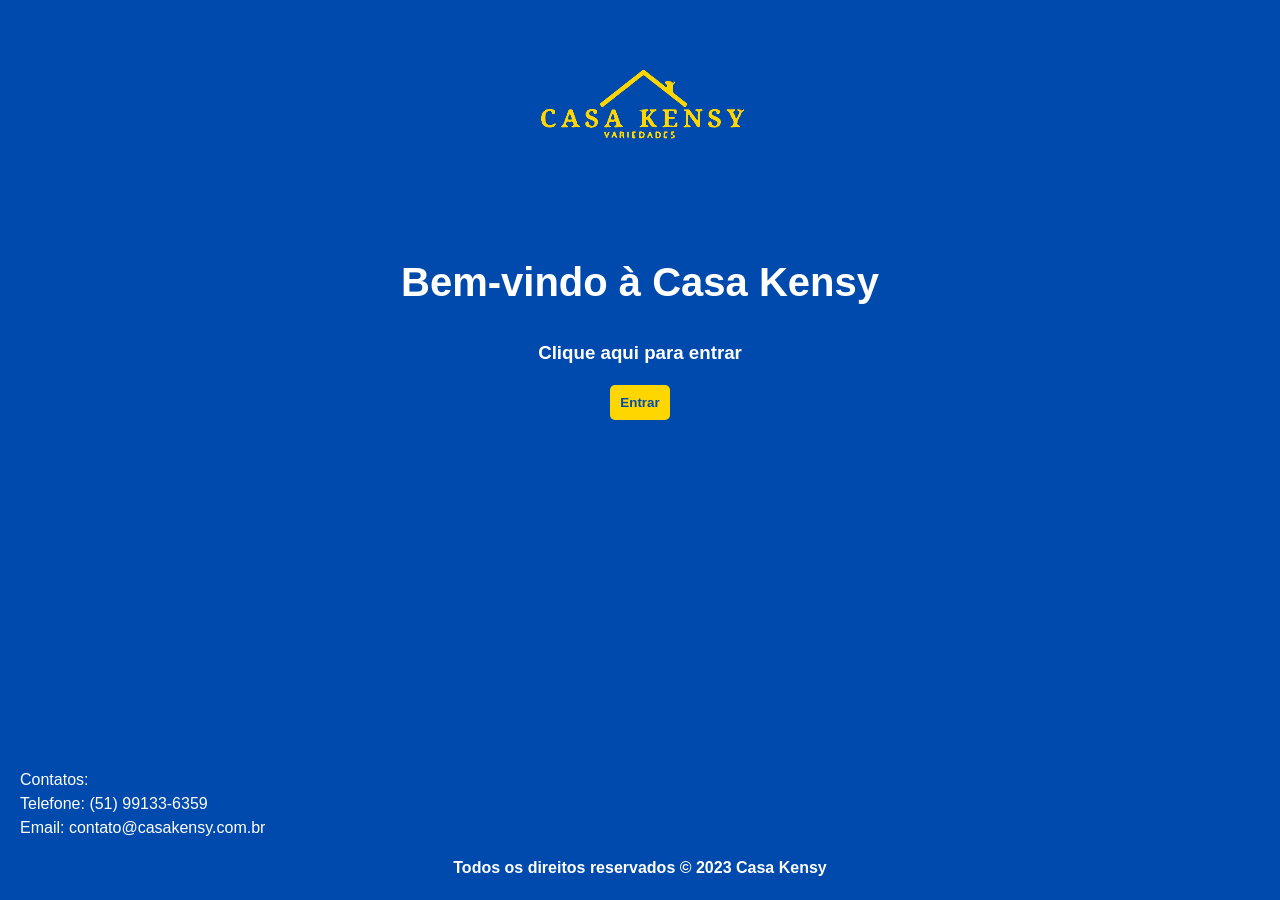
<file: index.html>
<!DOCTYPE html>
<html lang="pt-br">
<head>
    <link rel="shortcut icon" href="img/logo.png" type="image/x-icon">
    <link rel="stylesheet" href="css/estilo.css">
    <meta charset="UTF-8">
    <meta name="viewport" content="width=device-width, initial-scale=1.0">
    <title>Casa Kensy</title>
</head>
<body>
    <main class="principal-index">
        <img src="img/logo01.png" alt="Logo da Casa Kensy" id="logoIndex">
        <h1>Bem-vindo à Casa Kensy</h1>
        <h3>Clique aqui para entrar</h3>

        <input type="button" value="Entrar" onclick="window.location.href='formulario.html'" id="botoes">
    </main>
        

    <footer class="rodape">
      <div class="rodapeConteudo">
        <div class="contato">
          <p class="contatoTexto">
            Contatos: <br />
            Telefone: (51) 99133-6359 <br />
            Email: contato@casakensy.com.br
          </p>
        </div>
      </div>
      <p id="direitos">Todos os direitos reservados &copy; 2023 Casa Kensy</p>
    </footer>


    <script src="js/script.js"></script>
</body>
</html>
</file>
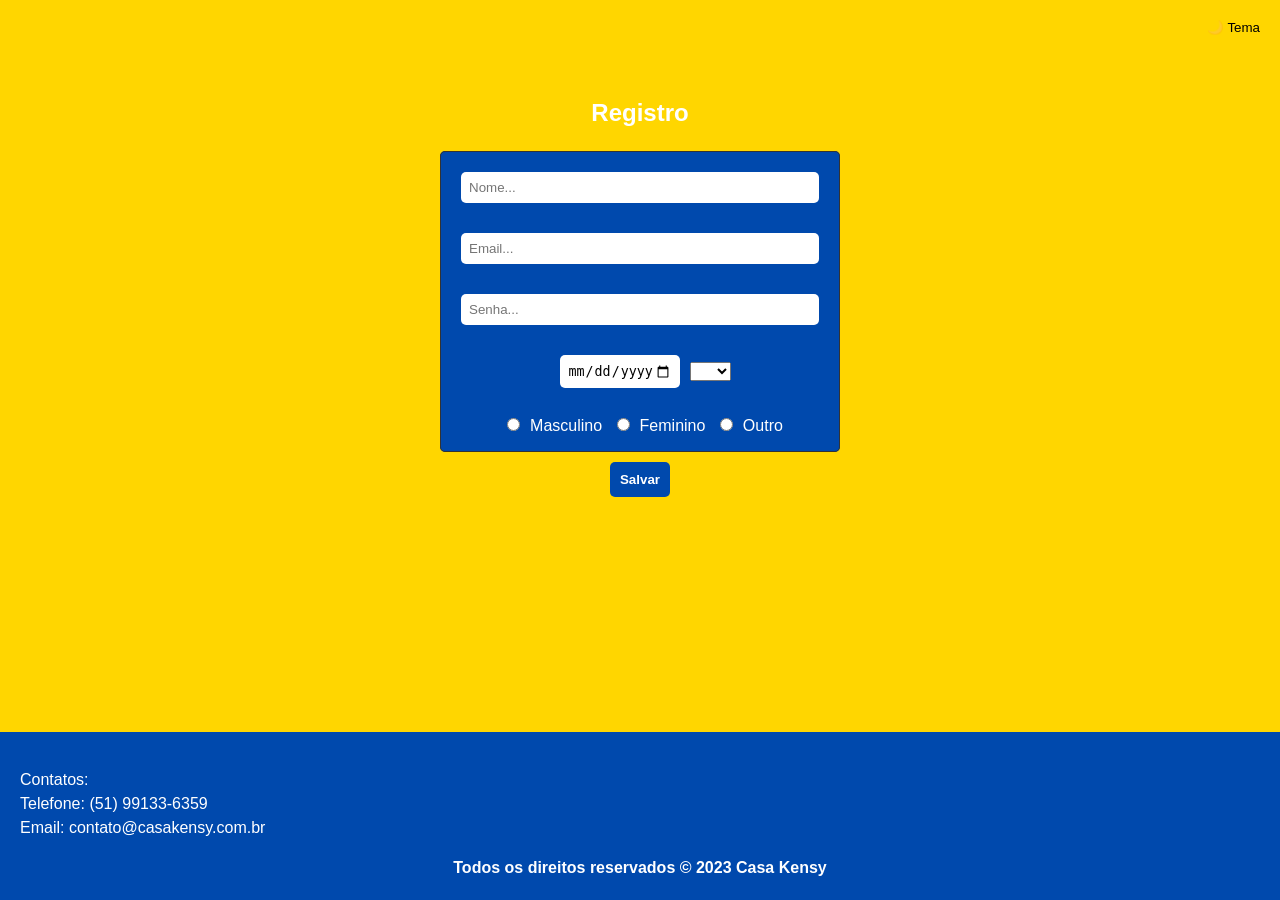
<file: formulario.html>
<!doctype html>
<html lang="pt-br">
  <head>
    <link rel="shortcut icon" href="img/logo.png" type="image/x-icon" />
    <link rel="stylesheet" href="css/estilo.css" />
    <meta charset="UTF-8" />
    <meta name="viewport" content="width=device-width, initial-scale=1.0" />
    <title>Casa Kensy</title>
  </head>
  <body class="paginaFormulario">
    <header class="topo-formulario">
      <div class="botao">
        <button onclick="mudarTema()" id="botaoTema">🌙 Tema</button>
      </div>
    </header>

    <main class="principal-formulario">
      <h2>Registro</h2>
      <form action="inicio.html" method="get" id="formCadastro">
        <fieldset class="bordaFormulario">
          <input
            type="text"
            id="nome"
            maxlength="30"
            name="nome"
            placeholder="Nome..."
            required
          />
          <input
            type="email"
            id="email"
            name="email"
            maxlength="50"
            placeholder="Email..."
            required
          />
          <input
            type="password"
            id="senha"
            name="senha"
            maxlength="15"
            placeholder="Senha..."
            required
          />
          <div class="dataSelecao">
          <input 
          type="date" 
          name="dataNascimento" 
          id="dataNascimento"
          min="1950-01-01"
          max="2026-01-01"
          required>
          <select name="uf" id="selecaoUF" required>""
            <option value=""></option>
          <option value="rs">RS</option>
          <option value="sc">SC</option>
          <option value="pr">PR</option>
          <option value="rj">RJ</option>
          <option value="sp">SP</option>
          </select>
          </div>  
          <label for="sexo">
            <input
              type="radio"
              name="sexo"
              id="sexoMasculino"
              value="m"
              class="radio"
              required
            /><label for="sexoMasculino">Masculino</label>
            <input
              type="radio"
              name="sexo"
              id="sexoFeminino"
              value="f"
              class="radio"
              required
            /><label for="sexoFeminino">Feminino</label>
            <input 
            type="radio" 
            name="sexo" 
            id="sexoOutro" 
            value="o" 
            class="radio" 
            required/><label for="sexoOutro">Outro
          </label>
        </fieldset>
        <input type="button" value="Salvar" id="botoes" onclick="validarFormulario(); saudacao();" />
      </form>
    </main>

    <footer class="rodape">
      <p class="contato">
        Contatos: <br />
        Telefone: (51) 99133-6359 <br />
        Email: contato@casakensy.com.br
      </p>
      <p id="direitos">Todos os direitos reservados &copy; 2023 Casa Kensy</p>
    </footer>

    <script src="js/script.js"></script></script>
  </body>
</html>
</file>
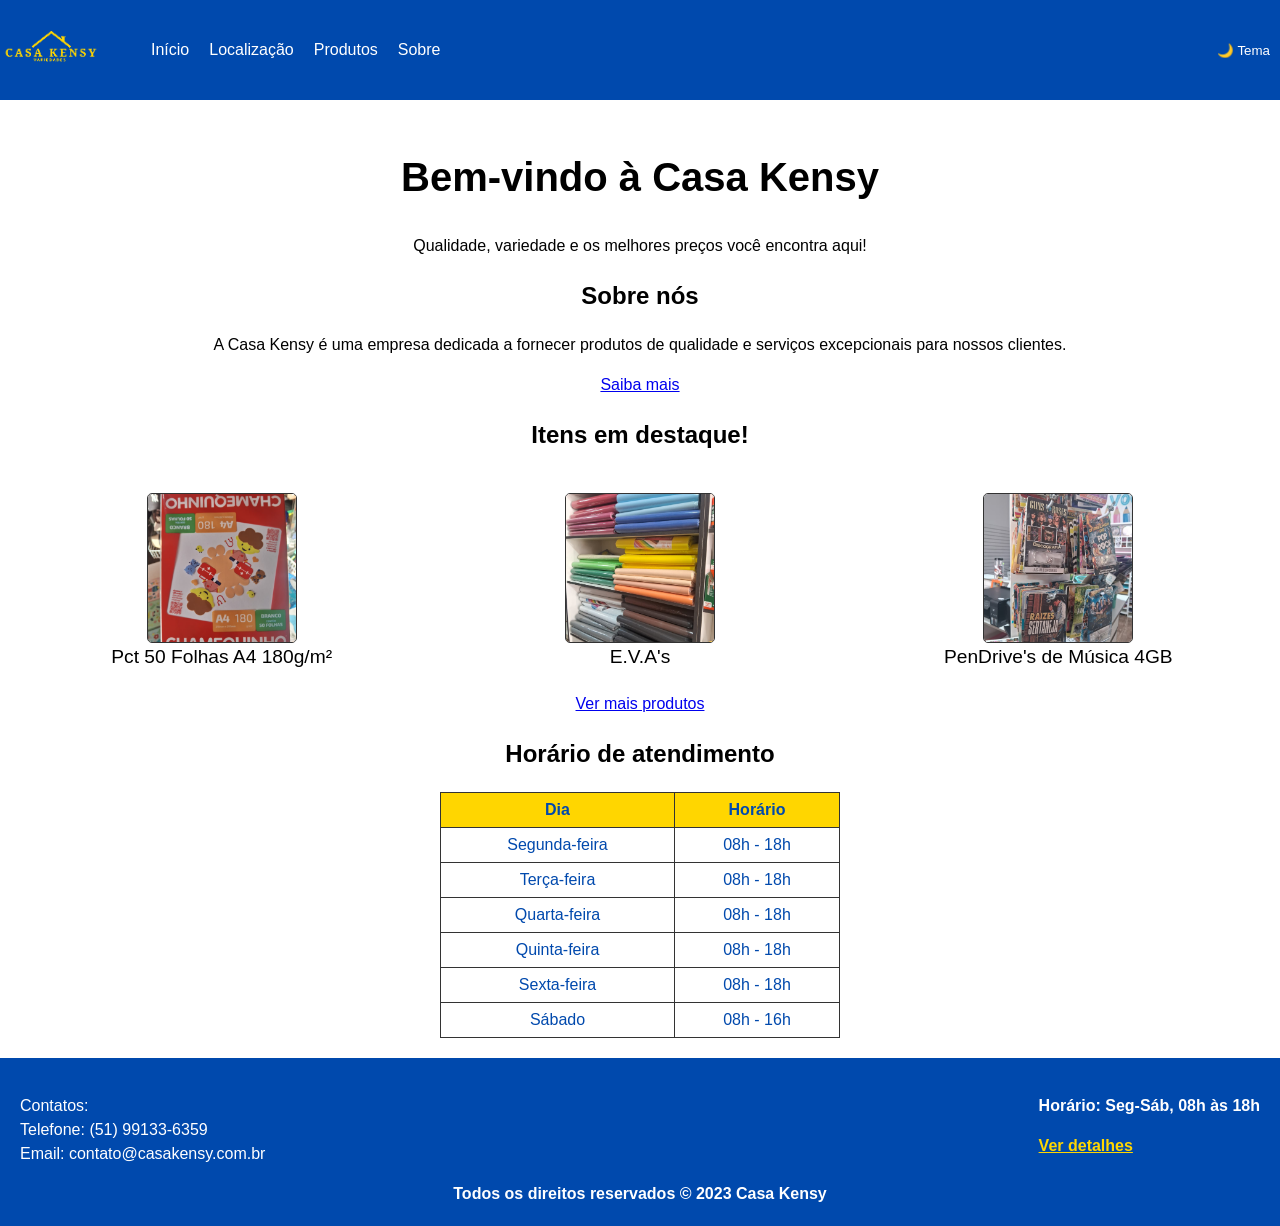
<file: inicio.html>
<!doctype html>
<html lang="pt-br">
  <head>
    <link rel="shortcut icon" href="img/logo.png" type="image/x-icon" />
    <link rel="stylesheet" href="css/estilo.css" />
    <meta charset="UTF-8" />
    <meta name="viewport" content="width=device-width, initial-scale=1.0" />
    <title>Casa Kensy</title>
  </head>
  <body>
    <header class="topo">
      <img
        src="img/logo01.png"
        alt="Logo da Casa Kensy"
        onclick="window.location.href = 'inicio.html'"
        id="logo"
      />
      <nav class="menu">
        <ul>
          <li><a href="inicio.html" class="linkMenu">Início</a></li>
          <li><a href="localizacao.html" class="linkMenu">Localização</a></li>
          <li><a href="produtos.html" class="linkMenu">Produtos</a></li>
          <li><a href="sobre.html" class="linkMenu">Sobre</a></li>
        </ul>
      </nav>
      <button onclick="mudarTema()" id="botaoTema">🌙 Tema</button>
    </header>

    <main class="principal-inicio">
      <h1>Bem-vindo à Casa Kensy</h1>
      <section class="banner">
        <p>Qualidade, variedade e os melhores preços você encontra aqui!</p>
      </section>
      <section>
        <h2>Sobre nós</h2>
        <p>
          A Casa Kensy é uma empresa dedicada a fornecer produtos de qualidade e
          serviços excepcionais para nossos clientes.
        </p>
        <a href="sobre.html">Saiba mais</a>
      </section>
      <h2>Itens em destaque!</h2>
      <section class="destaques">
        <div class="card">
          <img
            src="img/destaque01.jpeg"
            alt="Item destaque 1"
            class="itemDestaque"
          />
          Pct 50 Folhas A4 180g/m²
        </div>
        <div class="card">
          <img
            src="img/destaque02.jpeg"
            alt="Item destaque 2"
            class="itemDestaque"
          />
          E.V.A's
        </div>
        <div class="card">
          <img
            src="img/destaque03.jpeg"
            alt="Item destaque 3"
            class="itemDestaque"
          />
          PenDrive's de Música 4GB
        </div>
      </section>
      <a href="produtos.html">Ver mais produtos</a>

      <h2 id="horario">Horário de atendimento</h2>
      <table class="tabelaHorario">
        <tr>
          <th>Dia</th>
          <th>Horário</th>
        </tr>
        <tr>
          <td>Segunda-feira</td>
          <td>08h - 18h</td>
        </tr>
        <tr>
          <td>Terça-feira</td>
          <td>08h - 18h</td>
        </tr>
        <tr>
          <td>Quarta-feira</td>
          <td>08h - 18h</td>
        </tr>
        <tr>
          <td>Quinta-feira</td>
          <td>08h - 18h</td>
        </tr>
        <tr>
          <td>Sexta-feira</td>
          <td>08h - 18h</td>
        </tr>
        <tr>
          <td>Sábado</td>
          <td>08h - 16h</td>
        </tr>
      </table>
    </main>

    <footer class="rodape">
      <div class="rodapeConteudo">
        <div class="contato">
          <p class="contatoTexto">
            Contatos: <br />
            Telefone: (51) 99133-6359 <br />
            Email: contato@casakensy.com.br
          </p>
        </div>

        <div class="horario">
          <p>Horário: Seg-Sáb, 08h às 18h</p>
          <a href="#horario" id="linkHorario">Ver detalhes</a>
        </div>
      </div>
      <p id="direitos">Todos os direitos reservados &copy; 2023 Casa Kensy</p>
    </footer>

    <script src="js/script.js"></script>
  </body>
</html>
</file>
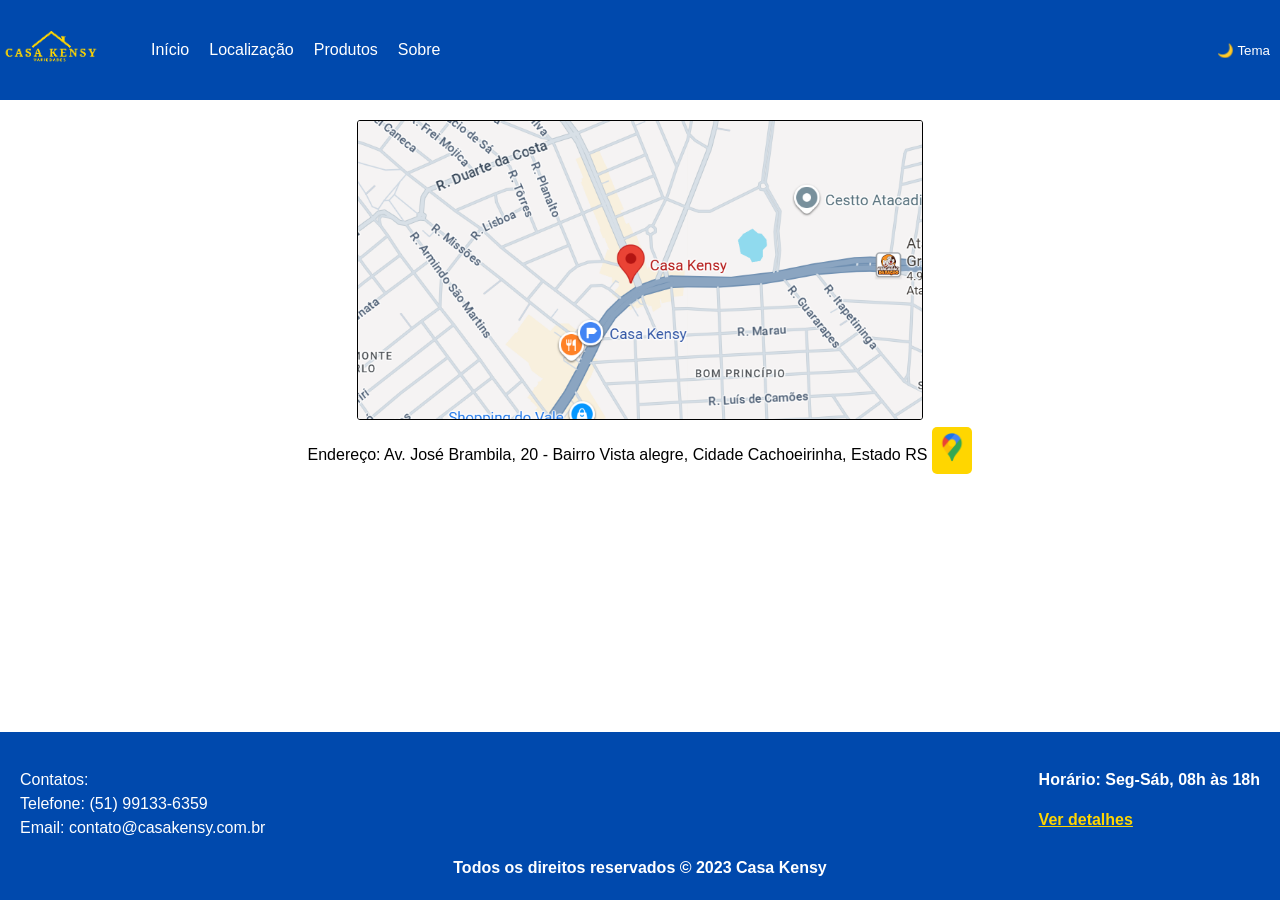
<file: localizacao.html>
<!doctype html>
  <html lang="pt-br">
    <head>
      <link rel="shortcut icon" href="img/logo.png" type="image/x-icon" />
      <link rel="stylesheet" href="css/estilo.css" />
      <meta charset="UTF-8" />
      <meta name="viewport" content="width=device-width, initial-scale=1.0" />
      <title>Casa Kensy</title>
    </head>
    <body>
      <header class="topo">
        <img
          src="img/logo01.png"
          alt="Logo da Casa Kensy"
          onclick="window.location.href = 'inicio.html'"
          id="logo"
        />
        <nav class="menu">
          <ul>
            <li><a href="inicio.html" class="linkMenu">Início</a></li>
            <li><a href="localizacao.html" class="linkMenu">Localização</a></li>
            <li><a href="produtos.html" class="linkMenu">Produtos</a></li>
            <li><a href="sobre.html" class="linkMenu">Sobre</a></li>
          </ul>
        </nav>
        <button onclick="mudarTema()" id="botaoTema">🌙 Tema</button>
      </header>

      <main class="principal-localizacao">
        <a href="https://maps.app.goo.gl/h1UAK2aAuMtQYg6R8" target="_blank">
          <img
            src="img/localizacao.png"
            alt="Localização da Casa Kensy"
            class="fotoLocalizacao"
          />
        </a>
        <div class="endereco">
          <p>
            Endereço: Av. José Brambila, 20 - Bairro Vista alegre, Cidade
            Cachoeirinha, Estado RS
          </p>
          <a
            href="https://maps.app.goo.gl/h1UAK2aAuMtQYg6R8"
            target="_blank"
            id="botaoMaps"
            ><img src="img/maps.png" alt="Maps" id="logoMaps"
          /></a>
        </div>
      </main>
      <footer class="rodape">
        <div class="rodapeConteudo">
          <div class="contato">
            <p class="contatoTexto">
              Contatos: <br />
              Telefone: (51) 99133-6359 <br />
              Email: contato@casakensy.com.br
            </p>
          </div>

          <div class="horario">
            <p>Horário: Seg-Sáb, 08h às 18h</p>
            <a href="inicio.html#horario" id="linkHorario">Ver detalhes</a>
          </div>
        </div>
        <p id="direitos">Todos os direitos reservados &copy; 2023 Casa Kensy</p>
      </footer>

      <script src="js/script.js"></script>
    </body>
  </html>
</file>
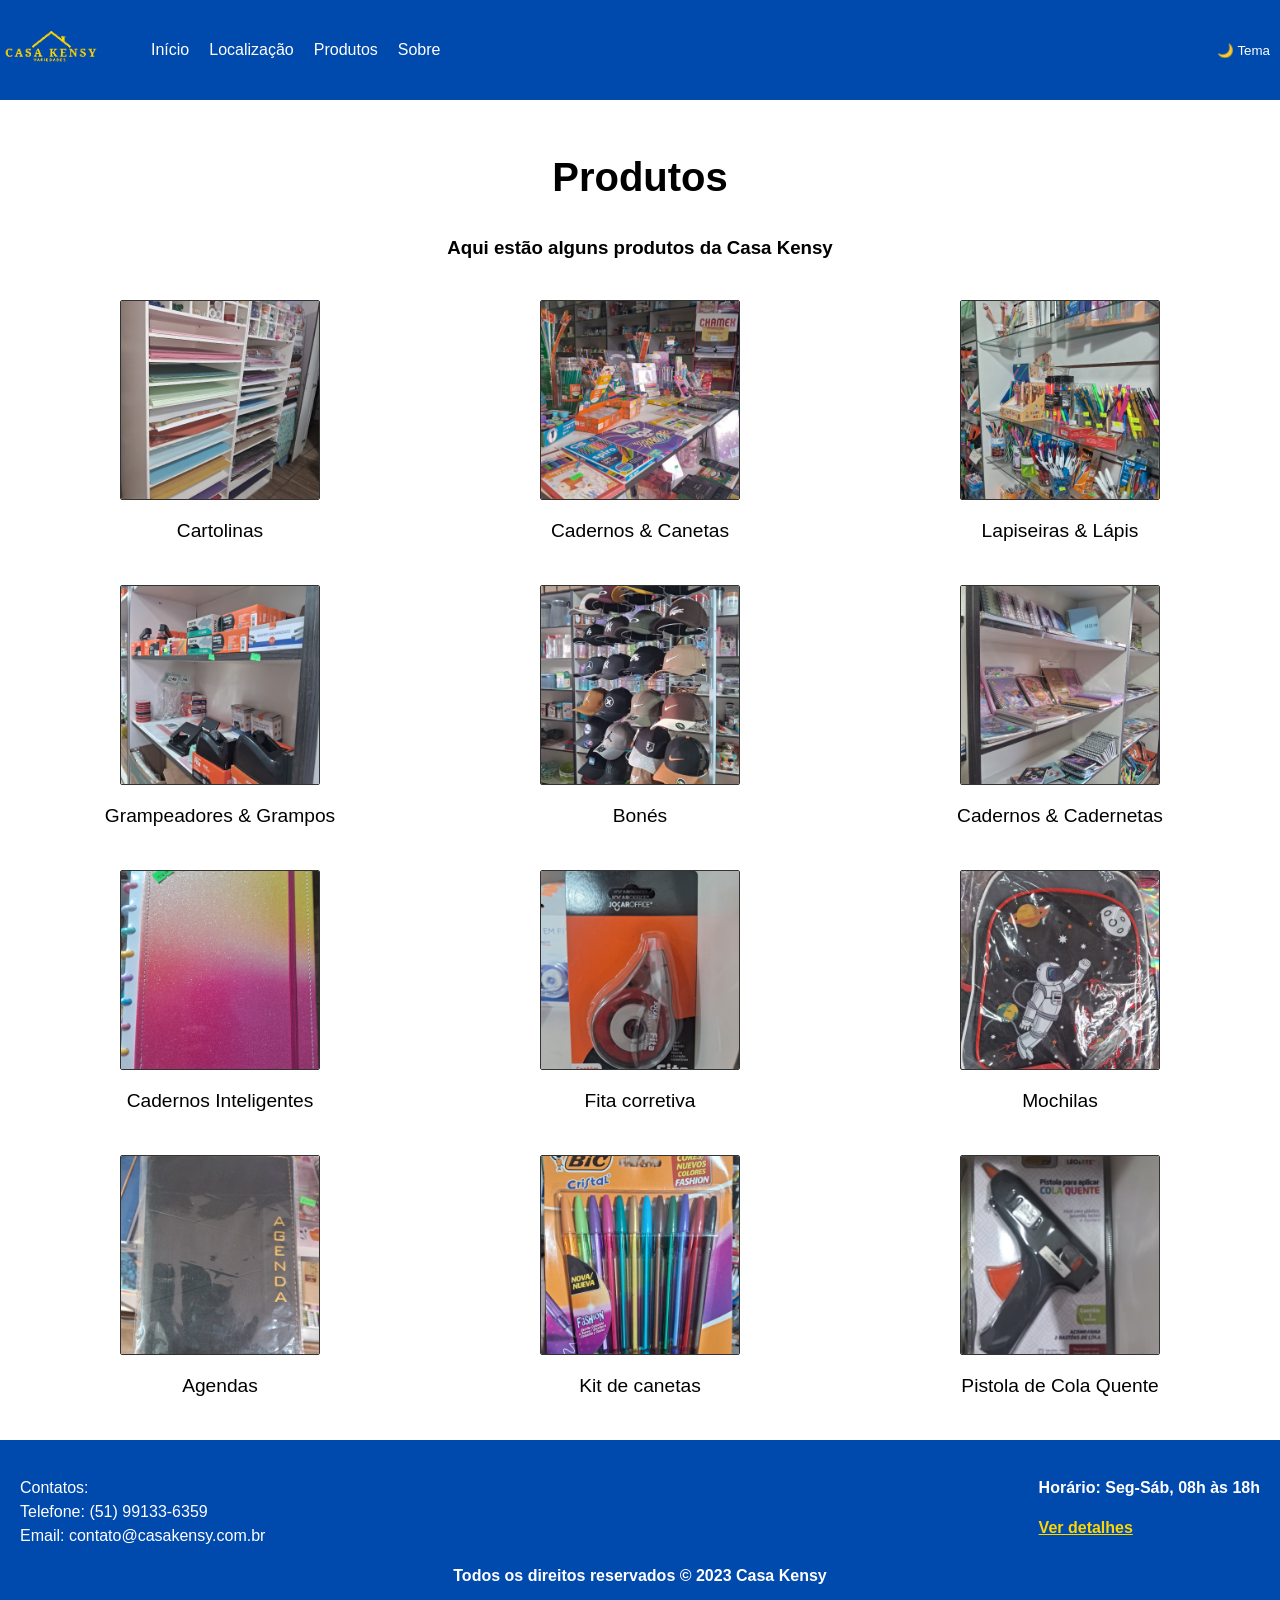
<file: produtos.html>
<!doctype html>
<html lang="pt-br">
  <head>
    <link rel="shortcut icon" href="img/logo.png" type="image/x-icon" />
    <link rel="stylesheet" href="css/estilo.css" />
    <meta charset="UTF-8" />
    <meta name="viewport" content="width=device-width, initial-scale=1.0" />
    <title>Casa Kensy</title>
  </head>
  <body>
    <header class="topo">
      <img
        src="img/logo01.png"
        alt="Logo da Casa Kensy"
        onclick="window.location.href = 'inicio.html'"
        id="logo"
      />
      <nav class="menu">
        <ul>
          <li><a href="inicio.html">Início</a></li>
          <li><a href="localizacao.html">Localização</a></li>
          <li><a href="produtos.html">Produtos</a></li>
          <li><a href="sobre.html">Sobre</a></li>
        </ul>
      </nav>
      <button onclick="mudarTema()" id="botaoTema">🌙 Tema</button>
    </header>

    <main class="principal-produtos">
      <h1>Produtos</h1>
      <h3>Aqui estão alguns produtos da Casa Kensy</h3>

      <section class="galeriaProdutos">
        <div class="item">
          <img
            src="img/01.jpeg"
            alt="Imagem da Casa Kensy"
            class="imagemGaleria"
          />
          <p>Cartolinas</p>
        </div>
        <div class="item">
          <img
            src="img/02.jpeg"
            alt="Imagem da Casa Kensy"
            class="imagemGaleria"
          />
          <p>Cadernos & Canetas</p>
        </div>
        <div class="item">
          <img
            src="img/03.jpeg"
            alt="Imagem da Casa Kensy"
            class="imagemGaleria"
          />
          <p>Lapiseiras & Lápis</p>
        </div>
        <div class="item">
          <img
            src="img/04.jpeg"
            alt="Imagem da Casa Kensy"
            class="imagemGaleria"
          />
          <p>Grampeadores & Grampos</p>
        </div>
        <div class="item">
          <img
            src="img/05.jpeg"
            alt="Imagem da Casa Kensy"
            class="imagemGaleria"
          />
          <p>Bonés</p>
        </div>
        <div class="item">
          <img
            src="img/06.jpeg"
            alt="Imagem da Casa Kensy"
            class="imagemGaleria"
          />
          <p>Cadernos & Cadernetas</p>
        </div>
        <div class="item">
          <img
            src="img/produto01.jpeg"
            alt="Imagem da Casa Kensy"
            class="imagemGaleria"
          />
          <p>Cadernos Inteligentes</p>
        </div>
        <div class="item">
          <img
            src="img/produto02.jpeg"
            alt="Imagem da Casa Kensy"
            class="imagemGaleria"
          />
          <p>Fita corretiva</p>
        </div>
        <div class="item">
          <img
            src="img/produto03.jpeg"
            alt="Imagem da Casa Kensy"
            class="imagemGaleria"
          />
        <p>Mochilas</p>
        </div>
        <div class="item">
          <img
            src="img/produto04.jpeg"
            alt="Imagem da Casa Kensy"
            class="imagemGaleria"
          />
        <p>Agendas</p>
        </div>
        <div class="item">
          <img
            src="img/produto05.jpeg"
            alt="Imagem da Casa Kensy"
            class="imagemGaleria"
          />
          <p>Kit de canetas</p>
        </div>
        <div class="item">
          <img
            src="img/produto06.jpeg"
            alt="Imagem da Casa Kensy"
            class="imagemGaleria"
          />
          <p>Pistola de Cola Quente</p>
        </div>
      </section>
    </main>

    <footer class="rodape">
      <div class="rodapeConteudo">
        <div class="contato">
          <p class="contatoTexto">
            Contatos: <br />
            Telefone: (51) 99133-6359 <br />
            Email: contato@casakensy.com.br
          </p>
        </div>

        <div class="horario">
          <p>Horário: Seg-Sáb, 08h às 18h</p>
          <a href="inicio.html#horario" id="linkHorario">Ver detalhes</a>
        </div>
      </div>
      <p id="direitos">Todos os direitos reservados &copy; 2023 Casa Kensy</p>
    </footer>

    <script src="js/script.js"></script>
  </body>
</html>
</file>
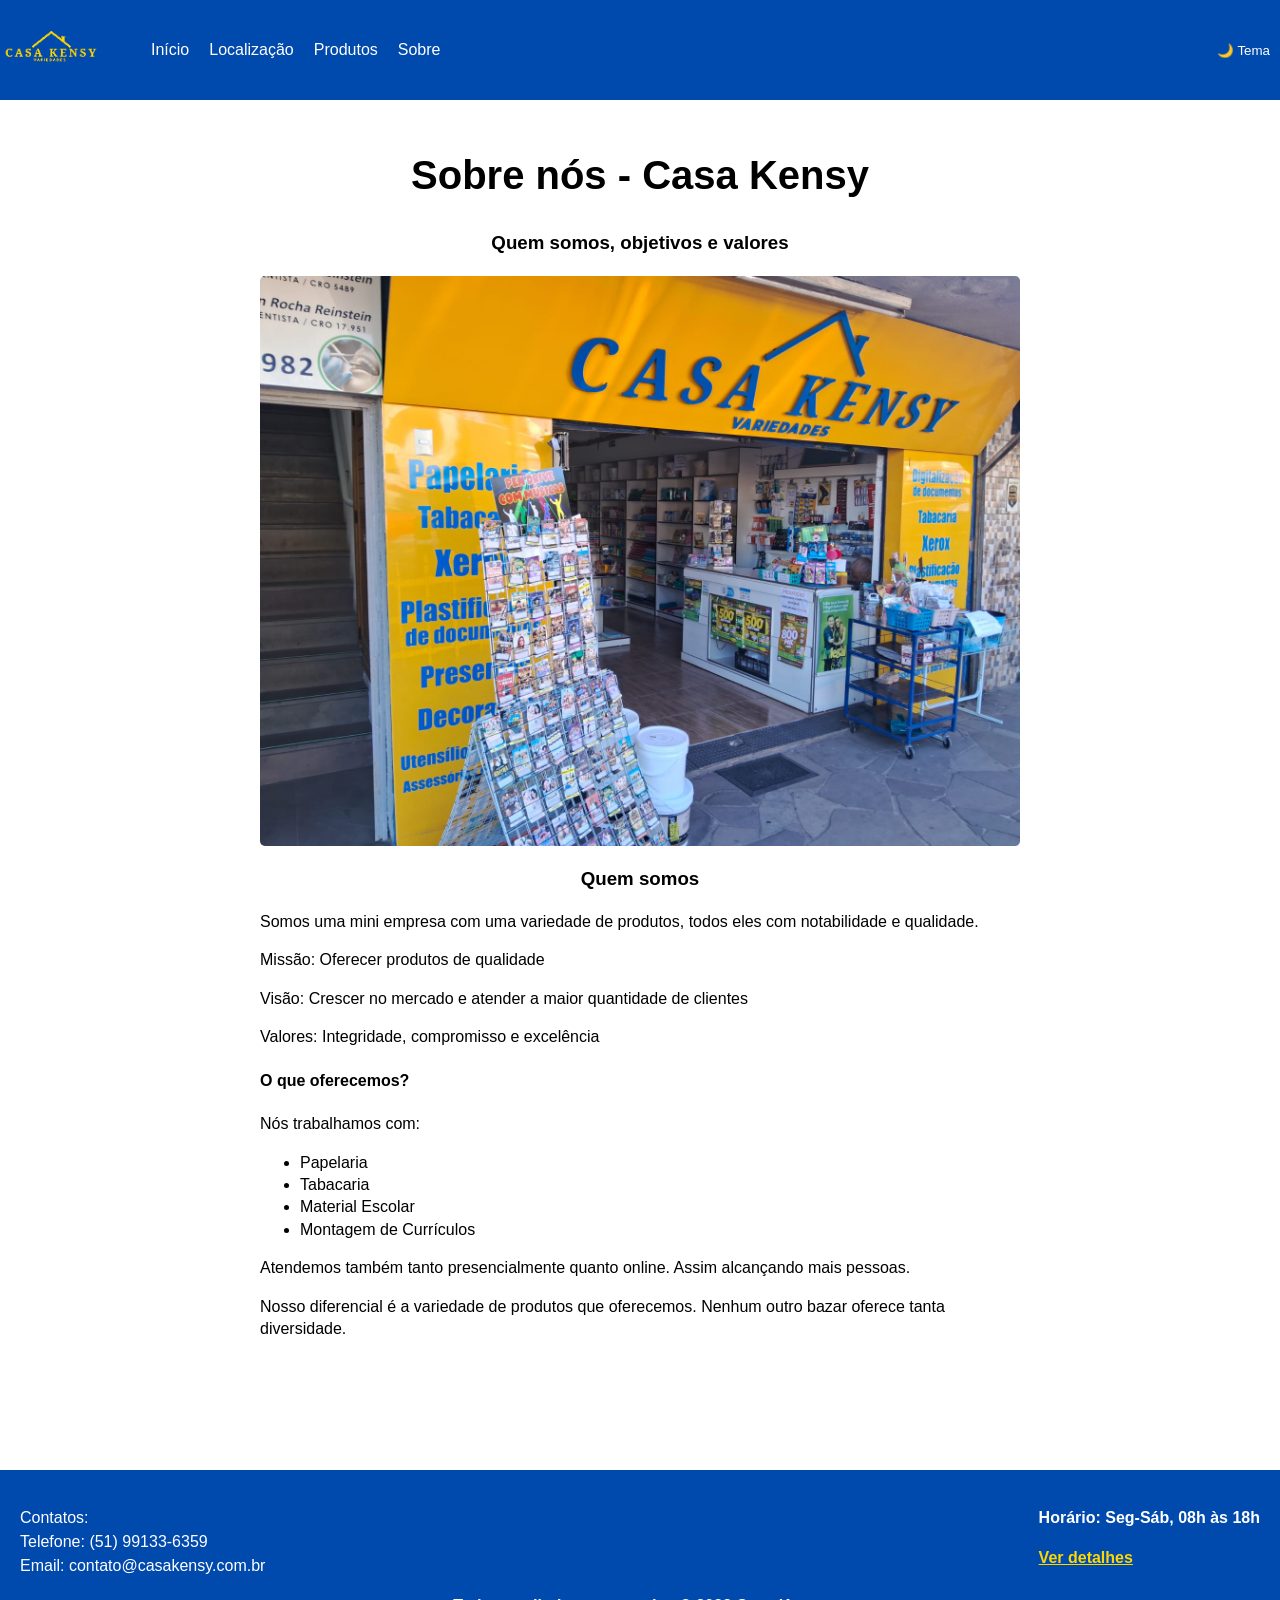
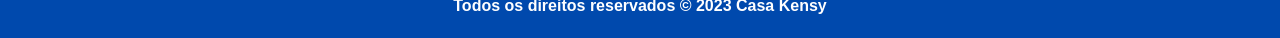
<file: sobre.html>
<!doctype html>
<html lang="pt-br">
  <head>
    <link rel="shortcut icon" href="img/logo.png" type="image/x-icon" />
    <link rel="stylesheet" href="css/estilo.css" />
    <meta charset="UTF-8" />
    <meta name="viewport" content="width=device-width, initial-scale=1.0" />
    <title>Casa Kensy</title>
  </head>
  <body>
    <header class="topo">
      <img
        src="img/logo01.png"
        alt="Logo da Casa Kensy"
        onclick="window.location.href = 'inicio.html'"
        id="logo"
      />
      <nav class="menu">
        <ul>
          <li><a href="inicio.html" class="linkMenu">Início</a></li>
          <li><a href="localizacao.html" class="linkMenu">Localização</a></li>
          <li><a href="produtos.html" class="linkMenu">Produtos</a></li>
          <li><a href="sobre.html" class="linkMenu">Sobre</a></li>
        </ul>
      </nav>
      <button onclick="mudarTema()" id="botaoTema">🌙 Tema</button>
    </header>

    <main class="principal-sobre">
      <h1>Sobre nós - Casa Kensy</h1>
      <h3>Quem somos, objetivos e valores</h3>
      <img src="img/08.jpeg" alt="Imagem da Casa Kensy" />
      <h3>Quem somos</h3>
      <p>
        Somos uma mini empresa com uma variedade de produtos, todos eles com
        notabilidade e qualidade.
      </p>
      <p>Missão: Oferecer produtos de qualidade</p>
      <p>Visão: Crescer no mercado e atender a maior quantidade de clientes</p>
      <p>Valores: Integridade, compromisso e excelência</p>
      <h4>O que oferecemos?</h4>
      <p>Nós trabalhamos com:</p>
      <ul>
        <li>Papelaria</li>
        <li>Tabacaria</li>
        <li>Material Escolar</li>
        <li>Montagem de Currículos</li>
      </ul>
      <p>
        Atendemos também tanto presencialmente quanto online. Assim alcançando
        mais pessoas.
      </p>
      <p>
        Nosso diferencial é a variedade de produtos que oferecemos. Nenhum outro
        bazar oferece tanta diversidade.
      </p>
    </main>

    <footer class="rodape">
      <div class="rodapeConteudo">
        <div class="contato">
          <p class="contatoTexto">
            Contatos: <br />
            Telefone: (51) 99133-6359 <br />
            Email: contato@casakensy.com.br
          </p>
        </div>

        <div class="horario">
          <p>Horário: Seg-Sáb, 08h às 18h</p>
          <a href="inicio.html#horario" id="linkHorario">Ver detalhes</a>
        </div>
      </div>
      <p id="direitos">Todos os direitos reservados &copy; 2023 Casa Kensy</p>
    </footer>

    <script src="js/script.js"></script>
  </body>
</html>
</file>
<file: css/estilo.css>
* {
  box-sizing: border-box;
}
/* ------------------------------------------------Estilo para o site da Casa Kensy -------------------------------------------------*/
html,
body {
  margin: 0;
  padding: 0;
  font-family: Arial, sans-serif;
  height: 100%;
}
body {
  transition:
    background-color 0.3s,
    color 0.3s;
  position: relative;
  display: flex;
  flex-direction: column;
  line-height: 1.5;
}
body.escuro {
  background-color: #24438f;
  color: white;

}
body.escuro a{
  color: #ffd600;
}
body.escuro .linkMenu {
  color: white;
}
.principal-inicio,
.principal-formulario,
.principal-localizacao,
.principal-index,
.principal-sobre {
  flex: 1;
}
.topo {
  position: fixed;
  top: 0;
  left: 0;
  background-color: #0049ad;
  width: 100%;
  display: flex;
  align-items: center;
  z-index: 1000;
}
.topo img {
  max-height: 100px;
  height: auto;
}
#logo:hover {
  cursor: pointer;
}
.menu a {
  text-decoration: none;
  color: white;
  padding: 10px;
}
.menu a:hover {
  color: #ffd600;
  border-radius: 5px;
}
.menu ul {
  list-style: none;
  margin: 1px;
  display: flex;
  flex-direction: row;
}
#botaoTema {
  background-color: #0049ad;
  border: none;
  position: relative;
  display: inline-block;
  padding: 10px;
  margin-left: auto;
  color: white;
}
#botaoTema:hover {
  background-color: #003580;
  cursor: pointer;
  border-radius: 5px;
}
.localizacao {
  border: 1px solid #333;
  border-radius: 5px;
  height: 20pc;
}
.tabelaHorario {
  width: 100%;
  max-width: 400px;
  margin: 20px auto;
  border-collapse: collapse;
}
.tabelaHorario th,
.tabelaHorario td {
  border: 1px solid #333;
  padding: 5px;
  text-align: center;
}
.tabelaHorario th {
  background-color: #ffd600;
  color: #0049ad  
}
.tabelaHorario td {
  background-color: white;
  color: #0049ad;
}
.rodape {
  display: flex;
  flex-direction: column; /* IMPORTANTE */
  background-color: #0049ad;
  color: white;
  padding: 20px;
}
.rodapeConteudo {
  display: flex;
  justify-content: space-between;
  flex-wrap: wrap;
  gap: 20px;
}
#direitos {
  text-align: center;
  font-weight: bold;
  margin: 0;
}
.contatoTexto {
  display: flex;
  flex-direction: column;
  min-width: 200px;
}
.horario {
  font-weight: bold;
  min-width: 150px;
}
#linkHorario {
  color: #ffd600;
}
/* ------------------------------------------------Estilo index.html -------------------------------------------------*/
.principal-index {
  text-align: center;
  background-color: #0049ad;
  color: white;
}
#logoIndex {
  max-width: 100%;
  height: auto;
  display: block;
  margin: 0 auto;
}
h1 {
  text-align: center;
  font-size: clamp(1.5rem, 5vw, 2.5rem);
}
h3 {
  text-align: center;
}
#botoes {
  color: #0049ad;
  background-color: #ffd600;
  border: none;
  border-radius: 5px;
  padding: 10px;
  font-weight: bolder;
  position: relative;
}
#botoes:hover {
  background-color: #d3b311;
  cursor: pointer;
}
.rodape-index {
  margin: 0;
  color: white;
  width: 100%;
  padding: 0;
  display: flex;
  flex-direction: column;
  background-color: #0049ad;
}
/* ----------------------------------------Estilo formulario.html---------------------------------------- */
body.escuro .bordaFormulario {
  background-color: #0049ad;
}
body.escuro #botoes {
  background-color: #ffd600;
  color: #0049ad;
}
body.escuro #botoes:hover {
  background-color: #d3b311;
  color: white;
}
.paginaFormulario.escuro #botaoTema {
  background-color: #24438f;
  color: white;
}
.paginaFormulario.escuro #botaoTema:hover {
  background-color: #003580;
  color: white;
}
.paginaFormulario {
  background-color: #ffd600;
  color: white;
}
.paginaFormulario #botaoTema {
  background-color: #ffd600;
  color: black;
}
.paginaFormulario #botoes {
  background-color: #0049ad;
  color: white;
}
.paginaFormulario #botoes:hover {
  background-color: #003580;
}
.topo-formulario {
  display: flex;
  justify-content: flex-end;
  margin: 10px 10px;
}
#titulo {
  text-align: center;
  font-size: 1.2em;
  font-weight: bold;
}
.principal-formulario {
  padding: 20px;
  text-align: center;
}
.bordaFormulario {
  border: 1px solid #333;
  border-radius: 5px;
  max-width: 400px;
  width: 100%;
  margin: 0 auto;
  display: flex;
  flex-direction: column;
  background-color: #0049ad;
  margin-bottom: 10px;
  padding: 10px;
  gap: 10px;
}
.bordaFormulario input {
  padding: 8px;
  border: none;
  border-radius: 5px;
  margin: 10px;
}
#dataNascimento {
  width: 120px;
}
#selecao {
  max-width: 50px;
  max-height: 40px;
  border-radius: 3px;
}
.dataSelecao {
  display: flex;
  flex-direction: row;
  justify-content: center;
  align-items: center;
}
/* ------------------------------------------------Estilo inicio.html -------------------------------------------------*/
.principal-inicio {
  text-align: center;
  margin-top: 120px;
}
.principal-inicio img {
  border: 1px solid #333;
  border-radius: 2px;
}
.destaques {
  display: grid;
  grid-template-columns: repeat(auto-fit, minmax(150px, 1fr));
  gap: 15px;
  padding: 20px;
  text-align: center;
}
.card {
  z-index: 1;
  position: relative;
  display: flex;
  flex-direction: column;
  align-items: center;
  font-size: 1.2em;
}
.card img {
  max-height: 150px;
  aspect-ratio: 1 / 1;
  object-fit: cover;
  border-radius: 5px;
  transition: transform 0.8s;
}
.card img:hover {
  transform: scale(1.4);
}
/* ------------------------------------------------Estilo localizacao.html -------------------------------------------------*/
.principal-localizacao {
  display: flex;
  flex-direction: column;
  align-items: center;
  margin-top: 120px;
}
.fotoLocalizacao {
  max-height: 300px;
  border: 1px solid black;
  border-radius: 3px;
}
.endereco {
  display: flex;
  flex-direction: row;
  gap: 5px;
}
#botaoMaps {
  text-decoration: none;
  background-color: #ffd600;
  padding: 5px;
  border-radius: 5px;
  margin-bottom: 15px;
}
#logoMaps {
  height: 100%;
  max-height: 30px;
}
/* ------------------------------------------------Estilo produtos.html -------------------------------------------------*/
.principal-produtos {
  text-align: center;
  margin-top: 120px;
}
#entradaImagem {
  max-width: 100%;
  height: 300px;
  margin-bottom: 20px;
}
.principal-produtos img {
  border: 1px solid #333;
  border-radius: 2px;
}
.galeriaProdutos {
  display: grid;
  grid-template-columns: repeat(3, 1fr);
  gap: 20px;
  padding: 20px;
}
.item {
  text-align: center;
}
.item p {
  margin-top: 10px;
  font-weight: 500;
  font-size: 1.2em;
}
.imagemGaleria {
  aspect-ratio: 1 / 1;
  max-height: 200px;
  object-fit: cover;
  transition: transform 0.8s;
}
.imagemGaleria:hover {
  transform: scale(1.2);
  
}
/* ------------------------------------------------Estilo sobre.html -------------------------------------------------*/
.principal-sobre {
  max-width: 800px;
  margin: 100px auto;
  padding: 20px;
  line-height: 1.4;
}
.principal-sobre img {
  display: block;
  margin: 20px auto;
  max-width: 100%;
  border-radius: 5px;
}
.principal-sobre h3 {
  margin-top: 20px;
  font-weight: bold;
}
.principal-sobre p {
  text-align: left;
  margin-bottom: 10px;
}
.principal-sobre ul {
  text-align: left;
}
</file>
